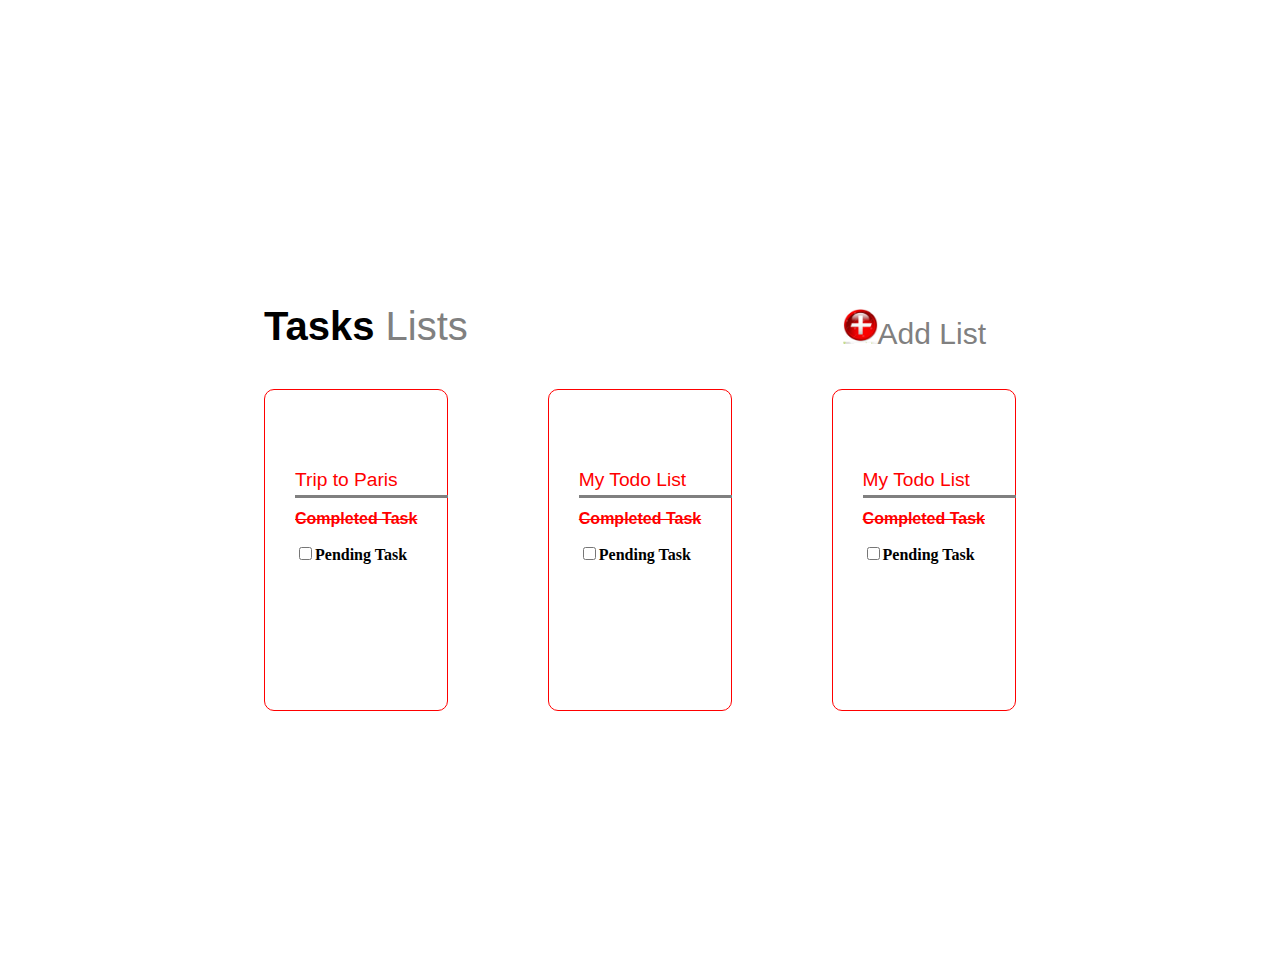
<file: CSS Project/index.html>
<!DOCTYPE html>
<html lang="en">
<head>
    <meta charset="UTF-8">
    <meta http-equiv="X-UA-Compatible" content="IE=edge">
    <meta name="viewport" content="width=device-width, initial-scale=1.0">
    <title>EA-14</title>
    <link rel="stylesheet" href="index.css">
</head>
<body>
    <div class="flex-container">
    <p><span>Tasks</span> Lists</p>
    <p class="add"><a href="index1.html"><img src="plus icon.jpg"></a>Add List</p>
    </div>
    <div class="container">
        <div class="one">
            <p class="line">Trip to Paris</p>
            <p class="two">Completed Task</p>
            <input type="checkbox"><span>Pending Task</span>
        </div>
        <div class="one" >
            <p class="line">My Todo List</p>
            <p class="two">Completed Task</p>
            <input type="checkbox"><span>Pending Task</span>
        </div>
        <div class="one">
            <p class="line">My Todo List</p>
            <p class="two">Completed Task</p>
            <input type="checkbox"><span>Pending Task</span>
        </div>
    </div>
</body>
</html>
</file>
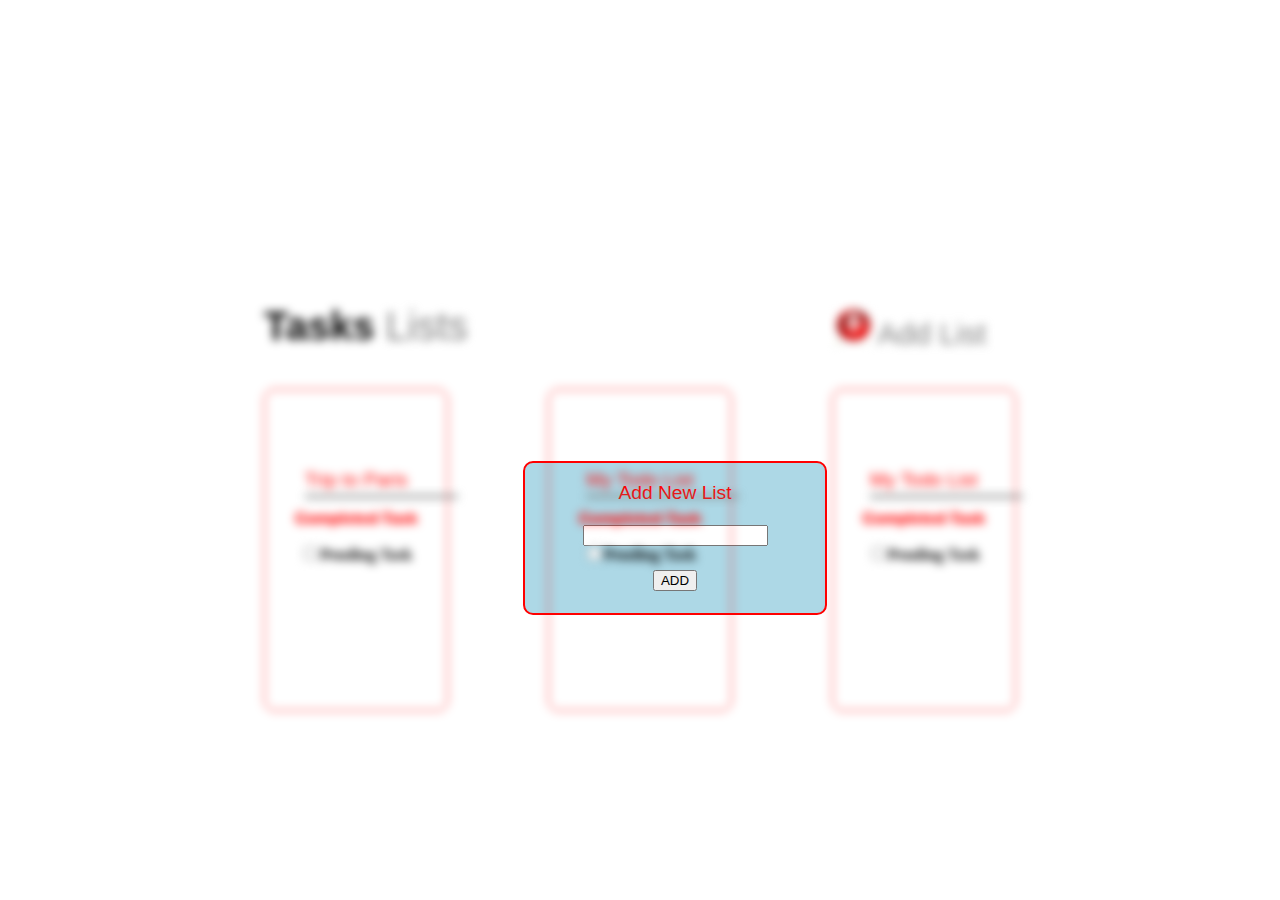
<file: CSS Project/index1.html>
<!DOCTYPE html>
<html lang="en">
<head>
    <meta charset="UTF-8">
    <meta http-equiv="X-UA-Compatible" content="IE=edge">
    <meta name="viewport" content="width=device-width, initial-scale=1.0">
    <title>EA-14</title>
    <link rel="stylesheet" href="index.css">
</head>
<body>
    <center>
    <div class="filter">
        <div class="flex-container">
        <p><span>Tasks</span> Lists</p>
        <p class="add"><img src="plus icon.jpg"> Add List</p>
        </div>
            <div class="container">
                <div class="one">
                <p class="line">Trip to Paris</p>
                <p class="two">Completed Task</p>
                <input type="checkbox"><span>Pending Task</span>
            </div>
            <div class="one" >
                <p class="line">My Todo List</p>
                <p class="two">Completed Task</p>
                <input type="checkbox"><span>Pending Task</span>
            </div>
            <div class="one">
                <p class="line">My Todo List</p>
                <p class="two">Completed Task</p>
                <input type="checkbox"><span>Pending Task</span>
            </div>
        </div>
    </div>
</center>
</body>
</html>

<!DOCTYPE html>
<html lang="en">
<head>
    <meta charset="UTF-8">
    <meta http-equiv="X-UA-Compatible" content="IE=edge">
    <meta name="viewport" content="width=device-width, initial-scale=1.0">
    <title>Project</title>
    <link rel="stylesheet" href="index.css">
</head>
<body>
    <center>
    <div class="new-container">
        <p>Add New List</p>
        <input type="text"><br><br>
        <input type="submit" value="ADD">
    </div>
</center>
</body>
</html>
</file>
<file: CSS Project/index.css>
body{
    padding: 20%;
} 

.flex-container{
    display: flex;
    justify-content: space-between;
    font-size: 40px;
    font-family: sans-serif;
    color: gray;
}
img{
    height: 35px;
    width: 35px;
    
}
/* .plus-circle{
    height: 30px;
    width: 30px;
    border-radius: 50%;
    background-color: black;
    color: white;
    margin-top: 47px;
    margin-left: 400px;
} */
span{
    font-weight: bold;
    color: black;
}
.add{
    font-size: 30px;
    padding-top: 15px;
    padding-right: 30px;
}

.container{
    display: flex;
    justify-content: space-between;
    color: red;
    box-sizing: border-box;
}

.one{
border: 1px solid red;
border-radius: 10px;
padding: 60px 30px;
height: 200px;
}
.line{
    position: relative;
    font-size: larger;
    font-family: sans-serif;
}

.line::before{
    position: absolute;
    content: "";
    bottom: -0.4rem;
    height:10%;
    width: 125%;
    background-color: gray;
}
.two{
    text-decoration: line-through;
    font-weight: bold;
    font-family: sans-serif;
}
input~span{
    color:black ;
}
.new-container{
    border: 2px solid red;
    height: 150px;
    width: 300px;
    border-radius: 10px;
    text-align: center ;
    background-color: lightblue;
    color: red;
    font-family: sans-serif;
    font-size: larger;
    margin-top: -250px;
    margin-left: 70px;
}
.filter{
    filter: blur(5px);
}
.new{
    border: 2px solid red;
    margin-left: 300px;
    text-align: center;
    height: 250px;
    width: 200px;
    border-radius: 10px;
    padding: 60px 30px;
    color: red;
    font-family: sans-serif;
    font-size: larger;
}
.new-line{
    position: relative;
}
.new-line::before{
    position: absolute;
    content: "";
    bottom: -0.4rem;
    height:10%;
    width: 92%;
    background-color: gray;
}
.plus{
    margin-top: 140px;
    margin-left: 180px;
}
h1{
    text-align: center;
    font-family: sans-serif;
    /* justify-items: center; */
    margin-left: 50px;
}
.back{
    margin-left: 400px;
    margin-bottom: 20px;
}
.new-filter{
    filter: blur(5px);
}
.new-back{
    /* margin-top: 200px; */
    /* padding-bottom: 20px; */
</file>
